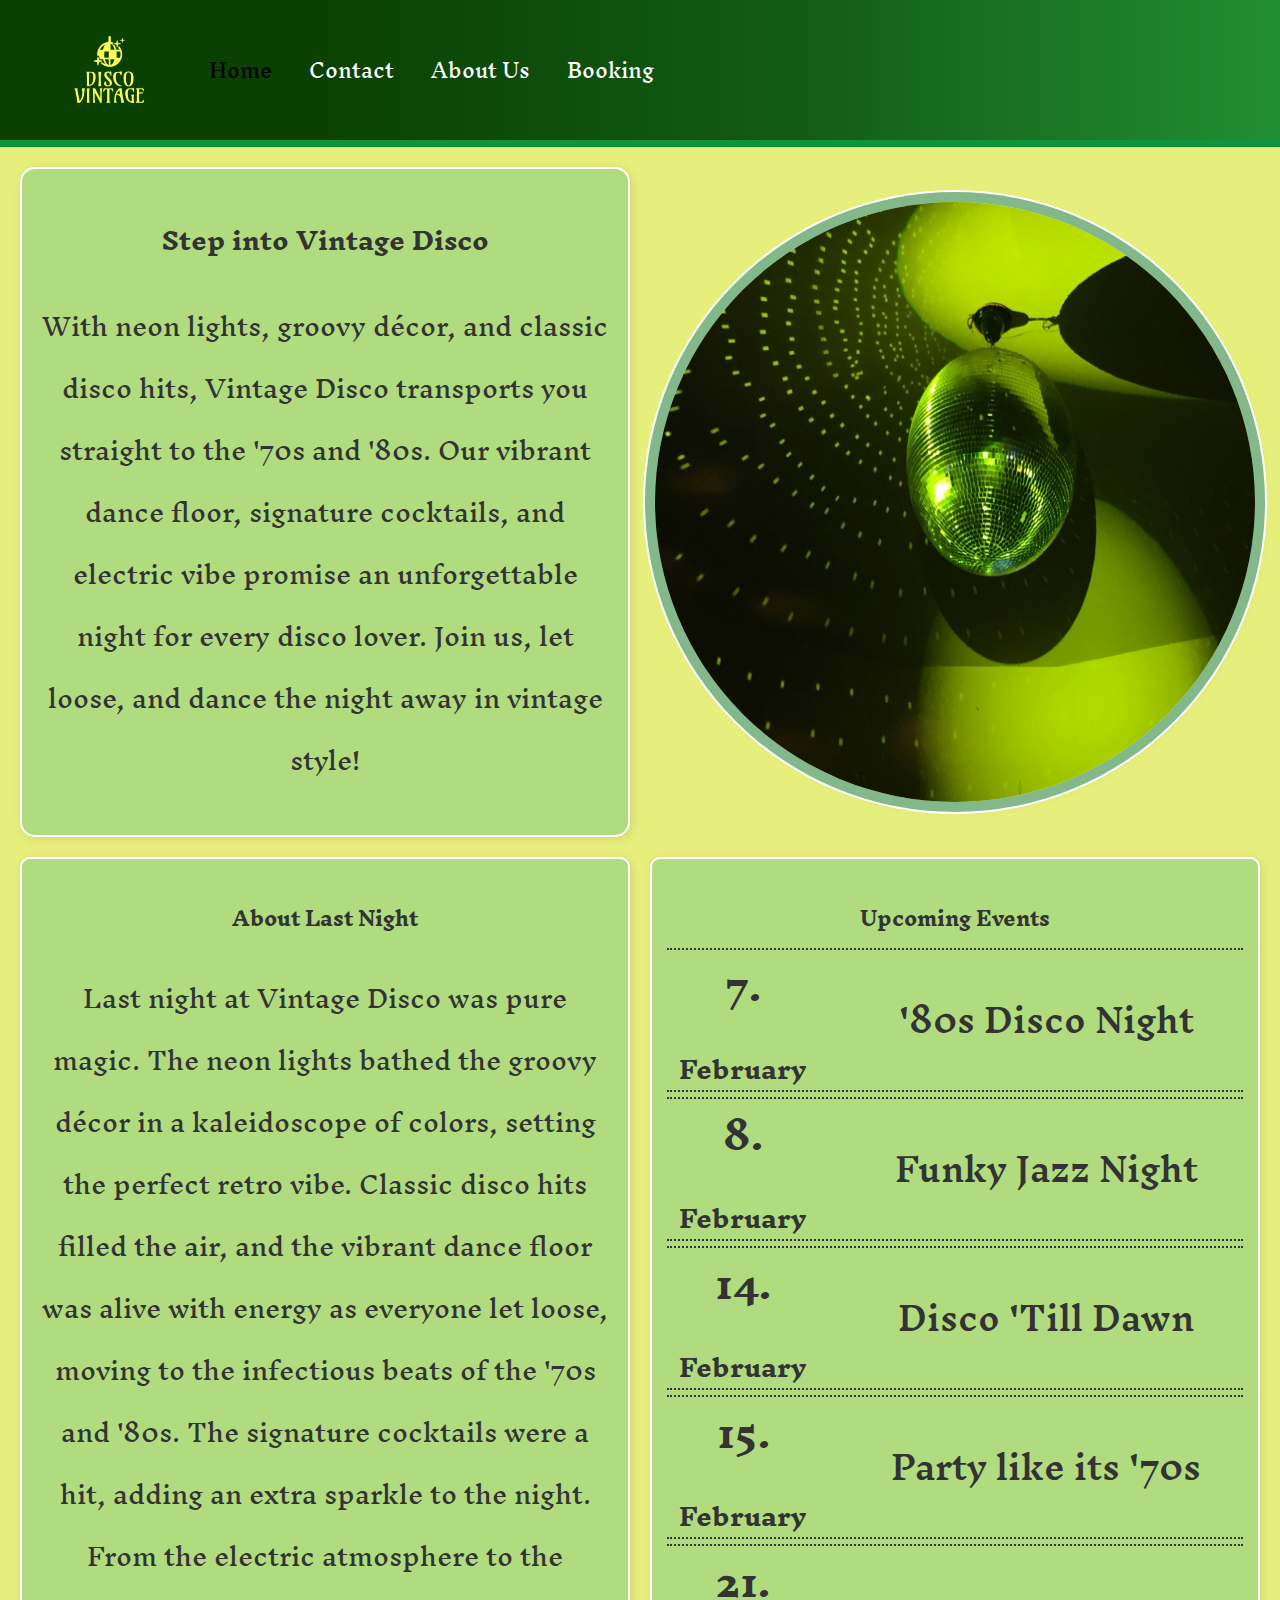
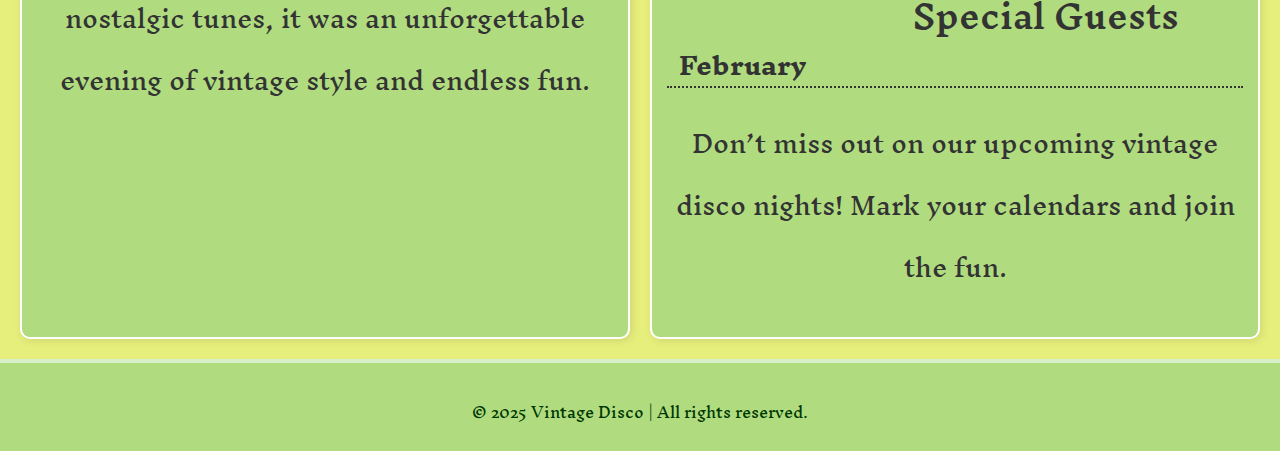
<file: index.html>
<!DOCTYPE html>
<html lang="en">

<head>
    <meta charset="UTF-8">
    <meta name="viewport" content="width=device-width, initial-scale=1.0">
    <title>Disco Vintage</title>
    <link rel="stylesheet" href="style.css">
    <link rel="shortcut icon" href="images/favicon-32x32.png" type="image/x-icon">
    <script>
        function toggleNav() {
            const navMenu = document.getElementById('navMenu');
            navMenu.classList.toggle('open');
        }
    </script>
</head>

<body>
    <header>
        <div class="logo">
            <img src="images/discovinlogo.png" alt="Disco Vintage Logo">
        </div>
        <div class="hamburger">
            <div class="more" onclick="toggleNav()">
                <img src="images/more_vert.svg" alt="More">
            </div>
            <div class="nav" id="navMenu">
                <div class="hamburger-logo">
                    <img src="images/discovinlogo.png" alt="Disco Vintage Logo">
                </div>
                <a href="index.html">Home</a>
                <a href="contact.html">Contact</a>
                <a href="about.html">About Us</a>
                <a href="booking.html">Booking</a>
            </div>
        </div>
        <nav>
            <a id="active" href="index.html">Home</a>
            <a href="contact.html">Contact</a>
            <a href="about.html">About Us</a>
            <a href="booking.html">Booking</a>
        </nav>
    </header>
    <div class="content">
        <div class="container">
            <div class="text-section">
                <div class="txt">
                    <h2>Step into Vintage Disco</h2>
                    <p>
                        With neon lights, groovy décor, and classic disco hits, Vintage Disco transports you straight to
                        the
                        '70s and '80s. Our vibrant dance floor, signature cocktails, and electric vibe promise an
                        unforgettable night for every disco lover. Join us, let loose, and dance the night away in
                        vintage
                        style!
                    </p>
                </div>
                <img src="images/disco-ball.jpeg" alt="Disco Ball">
            </div>
            <div class="image-section">
                <img src="images/disco-ball.jpeg" alt="Disco Ball">
            </div>
        </div>

        <div class="grid-row">
            <div class="sub-section">
                <div class="txt">
                    <h3>About Last Night</h3>
                    <p>Last night at Vintage Disco was pure magic. The neon lights bathed the groovy décor in a
                        kaleidoscope
                        of colors, setting the perfect retro vibe. Classic disco hits filled the air, and the vibrant
                        dance
                        floor was alive with energy as everyone let loose, moving to the infectious beats of the '70s
                        and
                        '80s. The signature cocktails were a hit, adding an extra sparkle to the night. From the
                        electric
                        atmosphere to the nostalgic tunes, it was an unforgettable evening of vintage style and endless
                        fun.
                    </p>
                </div>
            </div>
            <div class="sub-section item1">
                <div class="txt">
                    <h3>Upcoming Events</h3>
                    <div class="event">
                        <div class="left">
                            <h2>7.</h2>
                            <p>February</p>
                        </div>
                        <div class="right">
                            <p>'80s Disco Night</p>
                        </div>
                    </div>
                    <div class="event">
                        <div class="left">
                            <h2>8.</h2>
                            <p>February</p>
                        </div>
                        <div class="right">
                            <p>Funky Jazz Night</p>
                        </div>
                    </div>
                    <div class="event">
                        <div class="left">
                            <h2>14.</h2>
                            <p>February</p>
                        </div>
                        <div class="right">
                            <p>Disco 'Till Dawn</p>
                        </div>
                    </div>
                    <div class="event">
                        <div class="left">
                            <h2>15.</h2>
                            <p>February</p>
                        </div>
                        <div class="right">
                            <p>Party like its '70s</p>
                        </div>
                    </div>
                    <div class="event">
                        <div class="left">
                            <h2>21.</h2>
                            <p>February</p>
                        </div>
                        <div class="right">
                            <p>Special Guests</p>
                        </div>
                    </div>
                    <p>Don’t miss out on our upcoming vintage disco nights! Mark your calendars and join the fun.</p>
                </div>
            </div>
        </div>
    </div>
    <footer>
        <div class="footer-text">
            © 2025 Vintage Disco | All rights reserved.
        </div>
    </footer>
</body>

</html>
</file>
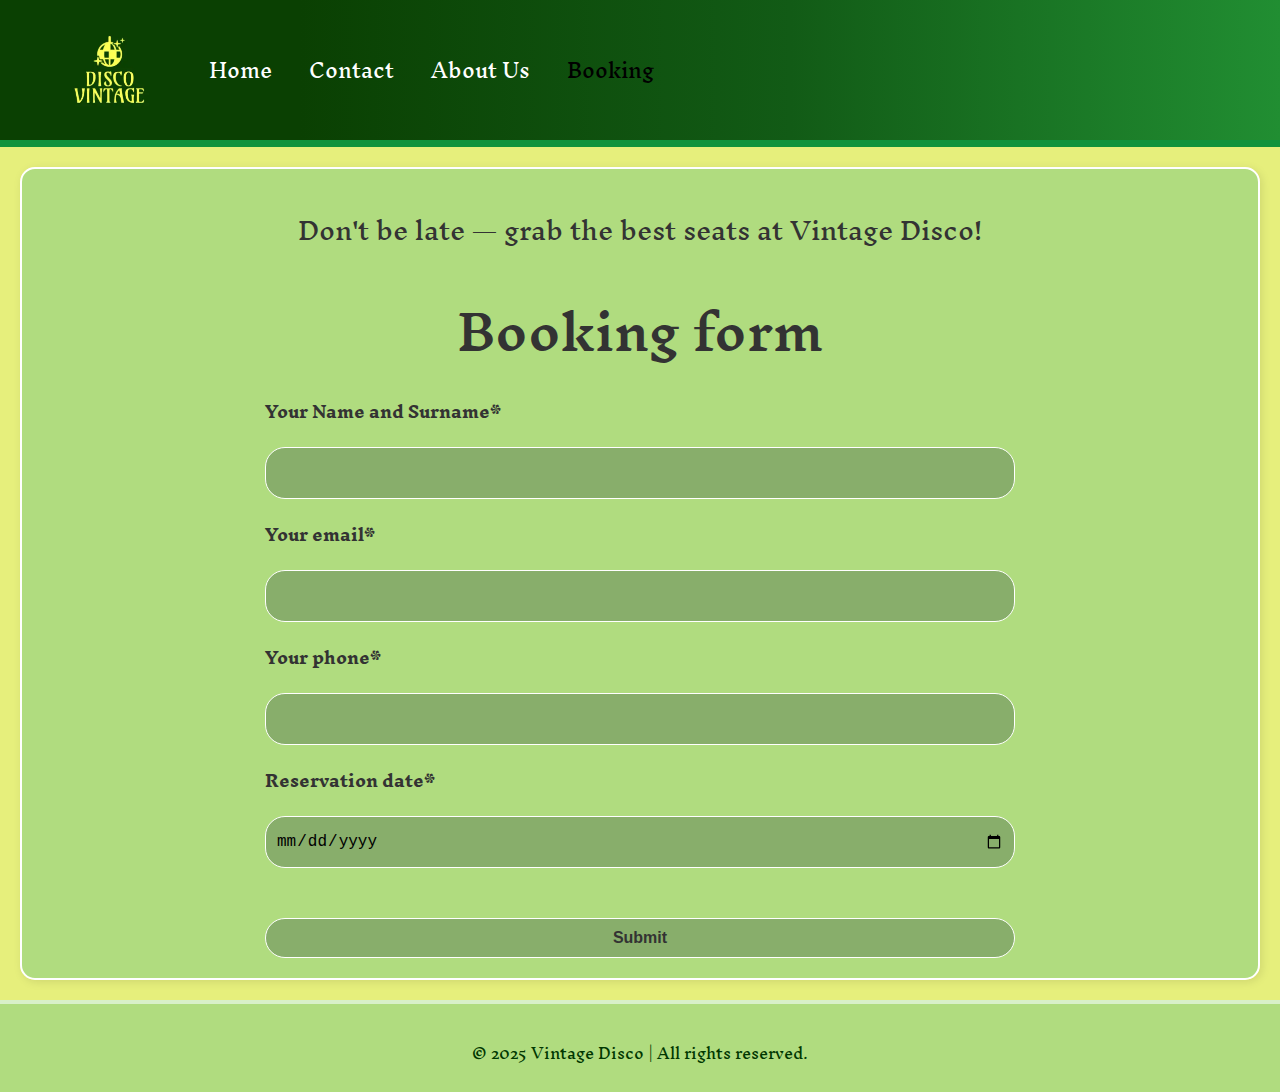
<file: booking.html>
<!DOCTYPE html>
<html lang="en">

<head>
    <meta charset="UTF-8">
    <meta name="viewport" content="width=device-width, initial-scale=1.0">
    <title>Disco Vintage</title>
    <link rel="stylesheet" href="style.css">
    <link rel="shortcut icon" href="images/favicon-32x32.png" type="image/x-icon">
    <script>
        function toggleNav() {
            const navMenu = document.getElementById('navMenu');
            navMenu.classList.toggle('open');
        }
    </script>
</head>

<body>
    <header>
        <div class="logo">
            <img src="images/discovinlogo.png" alt="Disco Vintage Logo">
        </div>
        <div class="hamburger">
            <div class="more" onclick="toggleNav()">
                <img src="images/more_vert.svg" alt="More">
            </div>
            <div class="nav" id="navMenu">
                <div class="hamburger-logo">
                    <img src="images/discovinlogo.png" alt="Disco Vintage Logo">
                </div>
                <a href="index.html">Home</a>
                <a href="contact.html">Contact</a>
                <a href="about.html">About Us</a>
                <a href="booking.html">Booking</a>
            </div>
        </div>
        <nav>
            <a href="index.html">Home</a>
            <a href="contact.html">Contact</a>
            <a href="about.html">About Us</a>
            <a id="active" href="booking.html">Booking</a>
        </nav>
    </header>
    <div class="content">
        <div class="text-section booking">
            <h2>Don't be late — grab the best seats at Vintage Disco!</h2>
            <h1>Booking form</h1>
            <form class="booking-form">
                <label for="name">Your Name and Surname*</label>
                <input type="text" id="name" name="name" required>

                <label for="email">Your email*</label>
                <input type="email" id="email" name="email" required>

                <label for="phone">Your phone*</label>
                <input type="tel" id="phone" name="phone" required>

                <label for="date">Reservation date*</label>
                <input type="date" id="date" name="date" required>

                <button type="submit">Submit</button>
            </form>

        </div>
    </div>
    <footer>
        <div class="footer-text">
            © 2025 Vintage Disco | All rights reserved.
        </div>
    </footer>
</body>

</html>
</file>
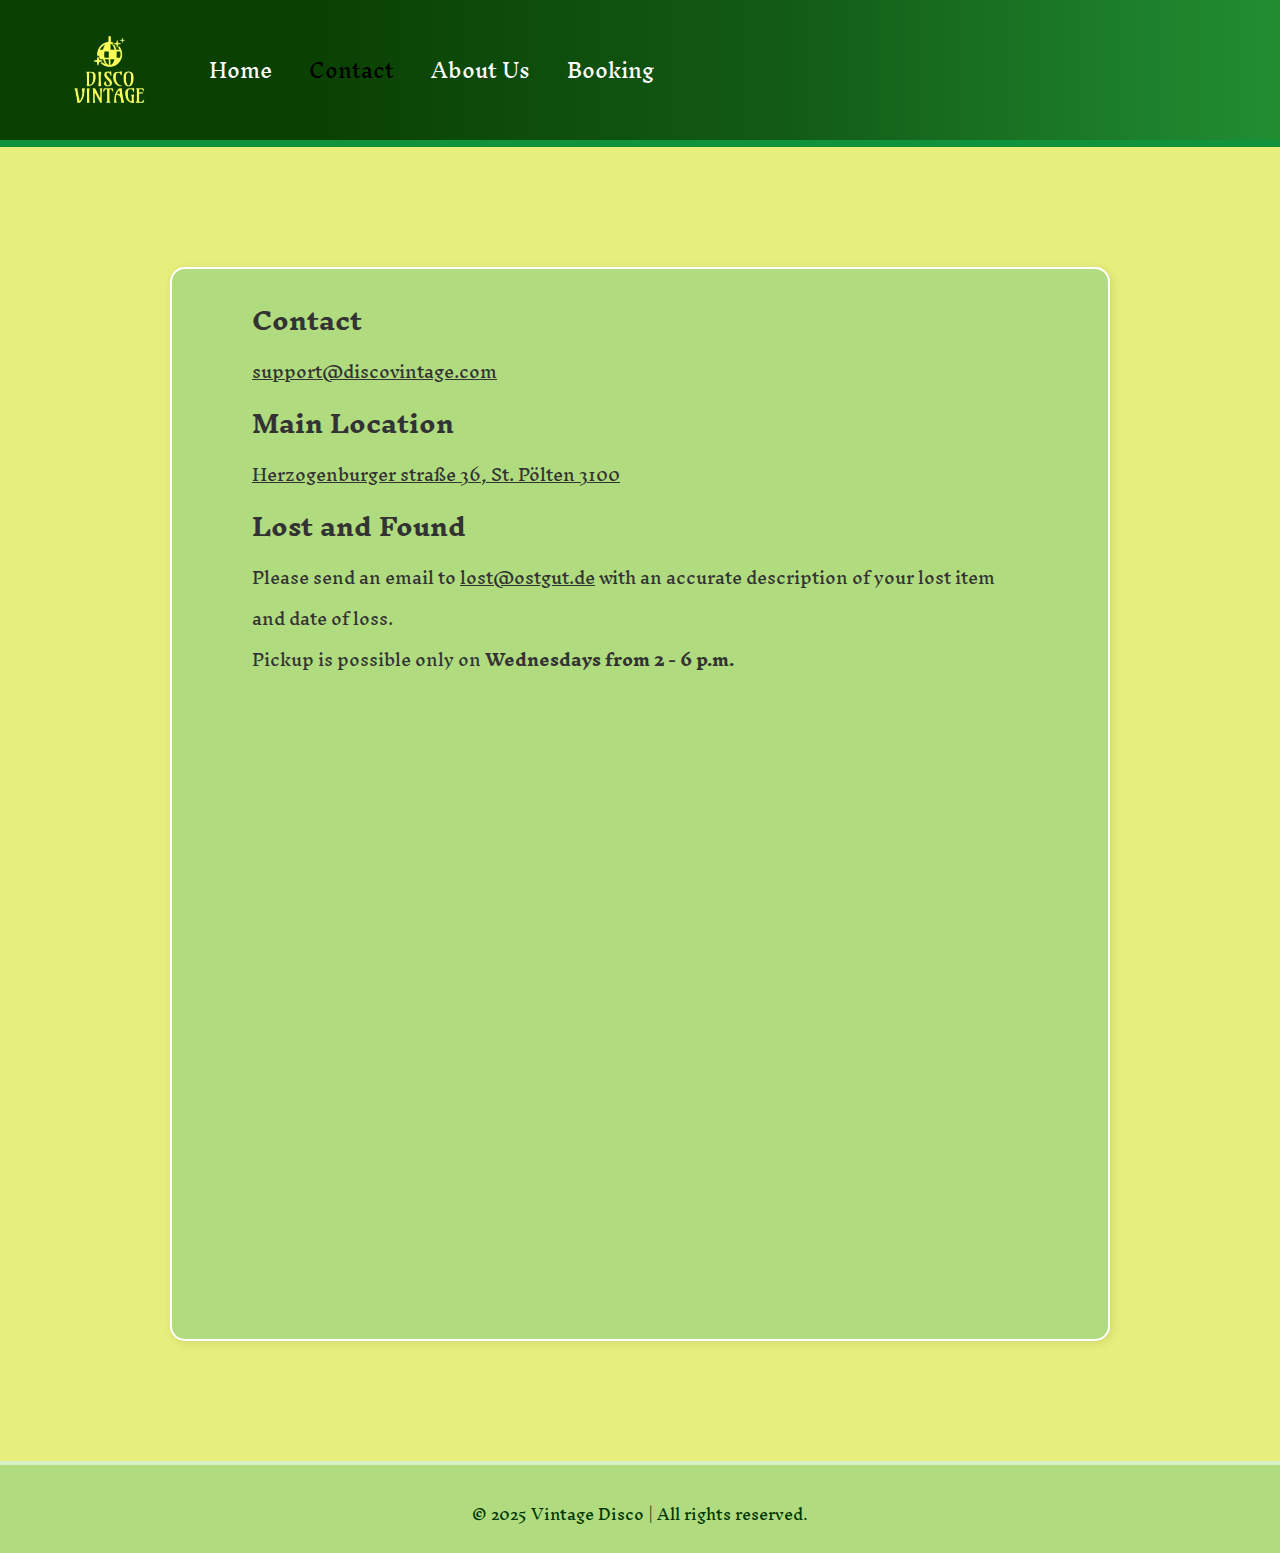
<file: contact.html>
<!DOCTYPE html>
<html lang="en">

<head>
    <meta charset="UTF-8">
    <meta name="viewport" content="width=device-width, initial-scale=1.0">
    <title>Disco Vintage</title>
    <link rel="stylesheet" href="style.css">
    <link rel="shortcut icon" href="images/favicon-32x32.png" type="image/x-icon">
    <script>
        function toggleNav() {
            const navMenu = document.getElementById('navMenu');
            navMenu.classList.toggle('open');
        }
    </script>
</head>

<body>
    <header>
        <div class="logo">
            <img src="images/discovinlogo.png" alt="Disco Vintage Logo">
        </div>
        <div class="hamburger">
            <div class="more" onclick="toggleNav()">
                <img src="images/more_vert.svg" alt="More">
            </div>
            <div class="nav" id="navMenu">
                <div class="hamburger-logo">
                    <img src="images/discovinlogo.png" alt="Disco Vintage Logo">
                </div>
                <a href="index.html">Home</a>
                <a href="contact.html">Contact</a>
                <a href="about.html">About Us</a>
                <a href="booking.html">Booking</a>
            </div>
        </div>
        <nav>
            <a href="index.html">Home</a>
            <a id="active" href="contact.html">Contact</a>
            <a href="about.html">About Us</a>
            <a href="booking.html">Booking</a>
        </nav>
    </header>
    <div class="content">
        <div class="contact-text">
            <div class="txt">
                <h2>Contact</h2>
                <a href="mailto:support@discovintage.com">support@discovintage.com</a>
                <h2>Main Location</h2>
                <a href="https://maps.app.goo.gl/Vh6iiaoiJGqGQwH46">Herzogenburger straße 36, St. Pölten 3100</a>
                <h2>Lost and Found</h2>
                <p>Please send an email to <a href="mailto:lost@ostgut.de">lost@ostgut.de</a> with an accurate
                    description
                    of your lost item and date of loss.
                </p>
                <p>Pickup is possible only on <b>Wednesdays from 2 - 6 p.m.</b></p>
                <div class="map"><iframe width="100%" height="600" frameborder="0" scrolling="no" marginheight="0"
                        marginwidth="0"
                        src="https://maps.google.com/maps?width=100%25&amp;height=800&amp;hl=en&amp;q=Herzogenburger%20Str.%2036,%20St.Pulten,%20Austria+(Disco%20Vintage)&amp;t=&amp;z=14&amp;ie=UTF8&amp;iwloc=B&amp;output=embed"><a
                            href="https://www.gps.ie/">gps vehicle tracker</a></iframe></div>
            </div>
        </div>
    </div>
    <footer>
        <div class="footer-text">
            © 2025 Vintage Disco | All rights reserved.
        </div>
    </footer>
</body>

</html>
</file>
<file: style.css>
@import url('https://fonts.googleapis.com/css2?family=Inknut+Antiqua:wght@300;400;500;600;700;800;900&display=swap');

body {
    margin: 0;
    font-family: "Inknut Antiqua", serif;
    font-weight: 400;
    font-style: normal;
    background-color: #E6EF7C;
    color: #333;
    min-height: 100vh;
}

header {
    background: linear-gradient(to right, #0A4002 0px, #0A4002 300px, #125B16, #218E32);
    color: white;
    display: flex;
    align-items: center;
    justify-content: left;
    padding: 10px 20px;
    border-bottom: 7px solid #11933C;
}

.logo {
    display: flex;
    align-items: center;
}

.logo img {
    height: 120px;
    margin-right: 10px;
    border-radius: 125px;
}

.content {
    padding: 20px;
}

.about {
    -moz-columns: 500px;
    -webkit-columns: 100px;
    columns: 700px;
    -moz-column-gap: 15px;
    -webkit-column-gap: 15px;
    column-gap: 15px;
    /* display: grid;
    grid-template-columns: 1fr 1fr;
    grid-template-areas: calc();
    grid-template-rows: auto 200px; */
    gap: 20px;
    border-radius: 20px;
    align-items: center;
    flex-wrap: wrap;
    padding: 20px;
}

.right {
    grid-column: 2;
    height: auto;
    /* width: 400px; */
    overflow: hidden;
}

.card {
    border: 2px solid #FFF;
    border-radius: 15px;
    padding: 20px;
    margin: 10px;
    box-shadow: 0 4px 6px rgba(0, 0, 0, 0.1);
    max-width: 600px;
    text-align: center;
    -webkit-column-break-inside: avoid;
    page-break-inside: avoid;
    break-inside: avoid;
}

.booking-form {
    display: flex;
    flex-direction: column;
    gap: 15px;
    padding-left: 223px;
    padding-right: 223px;
}

.booking h1 {
    text-align: center;
    font-weight: 600;
    font-size: 48px;
    line-height: 120px;
    margin: 0px;
}

.booking h2 {
    font-weight: 400;
    font-size: 32px;
    line-height: 82px;
    margin: 0px !important;
}

.booking-form label {
    font-size: 1rem;
    font-weight: bold;
    color: #333;
    text-align: left;
}

.booking-form input {
    font-size: 1rem;
    padding: 10px;
    border: 1px solid #fff;
    border-radius: 5px;
    background-color: #88AE6B;
    height: 30px;
    border-radius: 20px;
}

.booking-form button {
    font-size: 1rem;
    padding: 10px;
    background-color: #88AE6B;
    margin-top: 35px;
    color: #333;
    border: 1px solid #fff;
    border-radius: 20px;
    cursor: pointer;
    font-weight: bold;
}

.booking-form button:hover {
    background-color: #729d48;
}

.image-card {
    display: flex;
    justify-content: space-evenly;
    align-items: center;
    border-radius: 15px;
    margin: 10px;
    overflow: hidden;
    max-width: 650px;
}

.image-card img {
    width: 100%;
    height: auto;
}

.about img {
    display: flex !important;

}

.container {
    display: grid;
    grid-template-columns: 1fr 1fr;
    gap: 20px;
    /* max-width: 1200px; */
    width: 100%;
}

.text-section {
    background-color: #A6D880D9;
    padding: 20px;
    border-radius: 15px;
    box-shadow: 2px 2px 10px rgba(0, 0, 0, 0.1);
    border: 2px solid #FFF;
}

.text-section h2 {
    text-align: center;
    font-size: 1.5em;
    margin-bottom: 10px;
}

.contact-text {
    background-color: #A6D880D9;
    padding: 20px 80px 20px 80px;
    margin: 100px 150px 100px 150px;
    border-radius: 15px;
    box-shadow: 2px 2px 10px rgba(0, 0, 0, 0.1);
    border: 2px solid #FFF;
}

.contact-text * {
    margin: 0px;
    padding: 0px;
}

.map {
    margin-top: 25px;
}

.contact-text h2 {
    font-size: 1.5em;
}

.contact-text a {
    text-decoration: underline;
    color: #333;
}

.text-section a {
    text-decoration: underline;
    color: #333;
}

#active {
    color: #000;
}

#active:hover {
    color: yellow;
}

.text-section p {
    font-family: "Inknut Antiqua", serif;
    font-weight: 400;
    font-style: normal;
    line-height: 62px;
    text-align: center;
    font-size: 24px;
}

.image-section {
    display: flex;
    justify-content: center;
    align-items: center;
}

.image-section img {
    width: 600px;
    height: 600px;
    border-radius: 50%;
    box-shadow:
        0 0 0 10px #83b98a,
        0 0 0 12px #FFF,
        2px 2px 15px rgba(0, 0, 0, 0.2);
    /* border: 10px solid #83b98a; */
}

.sub-section {
    background-color: #A6D880D9;
    padding: 15px;
    border: 2px solid #FFF;
    border-radius: 10px;
    box-shadow: 2px 2px 8px rgba(0, 0, 0, 0.1);
    text-align: center;
}

.sub-section h3 {
    font-size: 1.2em;
    margin-bottom: 5px;
}

.sub-section p {
    line-height: 62px;
    font-size: 24px;
}

.grid-row {
    display: grid;
    grid-template-columns: 1fr 1fr;
    gap: 20px;
    margin-top: 20px;
}

nav {
    display: flex;
    gap: 37px;
}

nav a {
    font-family: "Inknut Antiqua", serif;
    font-weight: 400;
    font-style: normal;
    text-decoration: none;
    font-size: 36px;
    color: white;
    font-size: 1.2em;
    transition: color 0.3s ease;
    line-height: 92px;
}

nav a:hover {
    color: #FFD700;
}

footer {
    background-color: #A6D880D9;
    /* Light green matching the page style */
    color: #013801;
    /* Dark green for text */
    padding: 20px 10px;
    text-align: center;
    border-top: 4px solid #d8f0c8;
    /* Accent line for separation */
}

.hamburger {
    display: none;
}

.footer-text {
    font-size: 0.9em;
    margin-top: 10px;
}

.event {
    display: flex;
    flex-direction: row;
    border-bottom: 2px dotted #333;
    border-top: 2px dotted #333;
    /* border-radius: 5px; */
    /* background-color: #218E32; */
    /* color: #FFF; */
    margin-bottom: 5px;
}

.left {
    align-items: center;
    /* border-right: 1px solid #FFF; */
    border-radius: 5px 0px 0px 5px;
    display: flex;
    flex-direction: column;
    justify-content: center;
    height: 140px;
    margin-top: 0px;
    margin-bottom: 0px;
    font-size: 18px;
    padding-left: 12px;
    padding-right: 32px;
}

.left h2 {
    margin: 0;
    font-size: 2em;
}

.left p {
    margin: 5px 0 0 0;
    text-transform: capitalize;
    font-weight: bold;
}

.right {
    margin-left: 10px;
    display: flex;
    flex-direction: column;
    justify-content: center;
    flex: 1;
}

.hamburger-logo {
    display: none;
}

.right p {
    margin: 0;
    font-size: 2em;
    font-weight: 600;
}

.text-section img {
    display: none;
}

@media screen and (max-width: 768px) {
    /* header {
        flex-direction: row;
        justify-content: space-between;
    } */

    /* .logo {
        margin-bottom: 0;
    } */

    /* .logo img {
        height: 120px;
    } */

    /* nav {
        flex-direction: row;
        gap: 37px;
    } */

    /* nav a {
        font-size: 24px;
    } */

    .booking h2 {
        line-height: 50px;
    }

    .booking h1 {
        line-height: 90px;
        font-size: 34px;
    }

    .contact-text {
        padding: 5px 20px 5px 20px !important;
        margin: 15px 20px 10px 20px !important;
        min-width: 100px !important;
    }

    .map iframe {
        height: 300px;
    }


    .container {
        grid-template-columns: 1fr 1fr;
    }

    .contact-text p {
        font-size: 20px;
        line-height: 1.8;
    }

    .text-section p {
        font-size: 20px;
        line-height: 1.8;
    }

    .grid-row {
        grid-template-columns: 1fr;
        flex-direction: column;
    }

    .item1 {
        position: relative;
        z-index: 1;
    }

    .sub-section p {
        font-size: 18px;
    }

    .left h2 {
        font-size: 1em;
    }

    .left p {
        font-size: 0.7em;
        font-weight: normal;
    }

    .right p {
        font-size: 0.7em;
        font-weight: normal;
    }
}


@media screen and (max-width: 1150px) {
    .contact-text {
        padding: 10px 40px 10px 40px;
        margin: 20px 40px 20px 40px;
        border: none;
    }

    .booking-form {
        width: 80%;
        padding-right: 0px;
        padding-left: 0px;
    }

    .container {
        grid-template-columns: 1fr;
    }

    .text-section {
        display: flex;
        flex-direction: column;
        justify-content: center;
        align-items: center;
        border: none;
    }

    .sub-section {
        border: none;
    }

    .txt {
        border: 2px solid #FFF;
        padding: 7px;
        border-radius: 30px;
        margin-bottom: 25px;
        margin-top: 10px;
    }

    .image-section {
        display: none;
    }

    .text-section img {
        display: grid;

        width: 191px;
        height: 191px;
        border-radius: 50%;
        box-shadow:
            0 0 0 10px #83b98a,
            0 0 0 12px #FFF,
            2px 2px 15px rgba(0, 0, 0, 0.2);
        /* border: 10px solid #83b98a; */
    }

    .image-card img {
        width: 100% !important;
        height: 100% !important;
        border-radius: 0% !important;
        box-shadow: none !important;
    }
}

@media screen and (max-width: 1024px) {
    .logo img {
        height: 120px;
    }

    /* nav a {
        font-size: 36px;
        line-height: 92px;
    } */

    .text-section p {
        font-size: 24px;
        line-height: 62px;
    }

    .contact-text p {
        font-size: 14px;
        line-height: 32px;
    }

    .contact-text a {
        font-size: 14px;
        line-height: 32px;
    }

    .sub-section p {
        font-size: 24px;
        line-height: 62px;
    }

    .left h2 {
        font-size: 1.4em;
    }

    .left p {
        font-size: 1.4em;
        font-weight: 500;
    }

    .right p {
        font-size: 1.4em;
        font-weight: normal;
    }
}

@media screen and (max-width:1510px) {
    .about {
        display: flex;
        flex-direction: column;
    }

    .card {
        width: 80%;
    }

}

@media screen and (max-width: 700px) {
    .hamburger {
        display: flex;
        flex-direction: column;
        justify-content: space-around;
        width: 30px;
        height: 25px;
        cursor: pointer;
    }

    header {
        height: 120px;
    }

    /* .logo {
        display: none;
    } */

    .hamburger-logo {
        display: flex;
        align-items: center;
        justify-content: center;
    }

    .hamburger-logo img {
        height: 200px;
        width: 250px;
        border-radius: 125px;
    }

    .more {
        position: absolute;
        right: 5px;
        top: 35px;
    }

    .nav {
        display: none;
        flex-direction: column;
        position: absolute;
        border-radius: 0px 20px 20px 0px;
        top: 0px;
        height: 100%;
        /* Adjust based on header height */
        left: 0;
        width: 80%;
        background-color: #0A4002;
        padding: 10px 0;
    }

    nav {
        display: none;
    }

    .nav a {
        padding: 10px 20px;
        text-align: center;
        border-top: 2px solid #000;
        /* border-bottom: 1px solid #000; */
        font-family: "Inknut Antiqua", serif;
        font-weight: 400;
        font-style: normal;
        text-decoration: none;
        font-size: 36px;
        color: white;
        /* font-size: 1.2em; */
        transition: color 0.3s ease;
        line-height: 92px;
    }

    #active {
        color: inherit;
    }

    .nav a:last-child {
        border-bottom: 2px solid #000;
    }

    .nav a:hover {
        color: #FFD700;
    }

    .nav.open {
        display: flex;
    }
}
</file>
